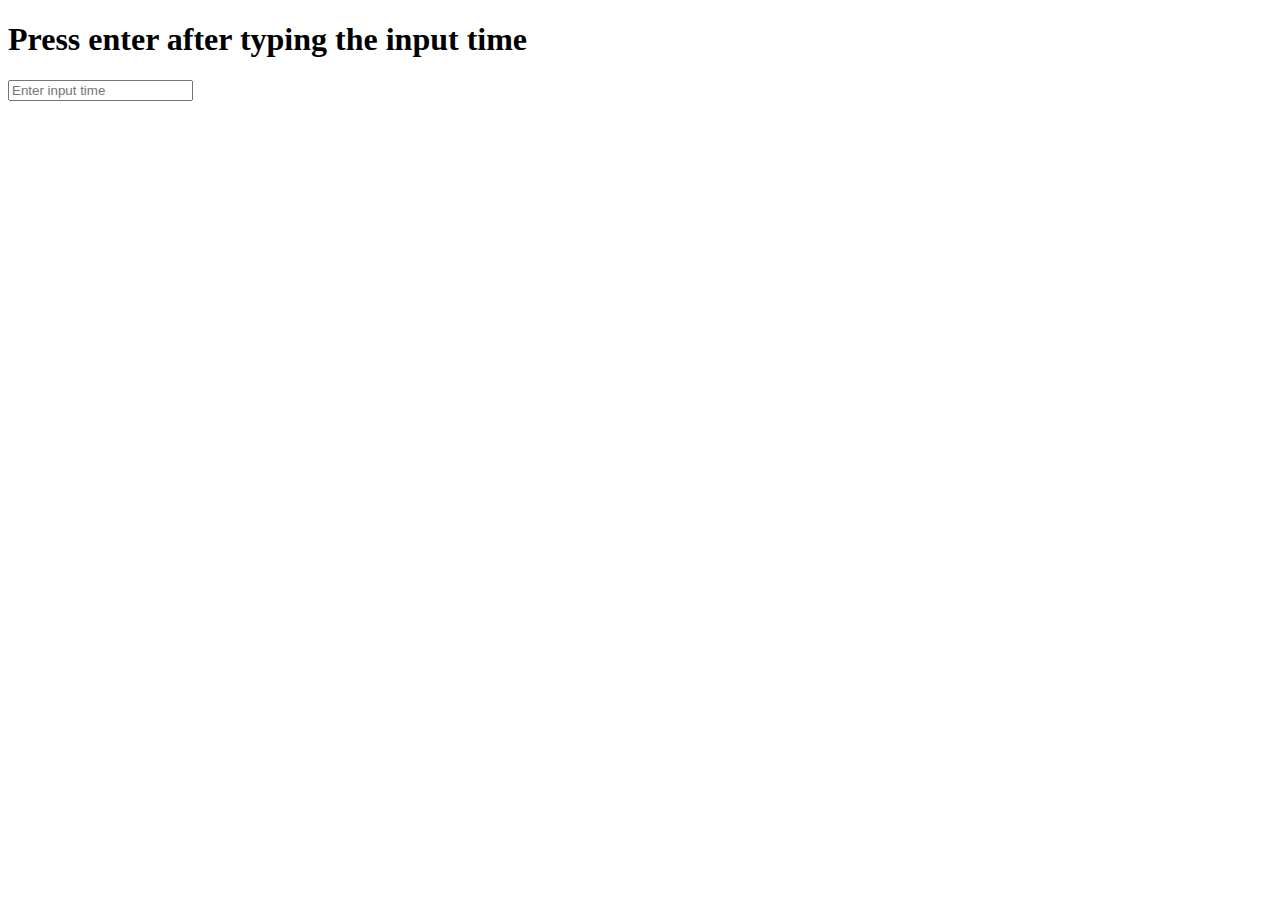
<file: IO-Factory/Max-Profit/index.html>
<!DOCTYPE html>
<html lang="en">
  <head>
    <meta charset="UTF-8" />
    <meta http-equiv="X-UA-Compatible" content="IE=edge" />
    <meta name="viewport" content="width=device-width, initial-scale=1.0" />
    <title>Document</title>
    <link
      href="https://cdn.jsdelivr.net/npm/bootstrap@5.2.3/dist/css/bootstrap.min.css"
      rel="stylesheet"
      integrity="sha384-rbsA2VBKQhggwzxH7pPCaAqO46MgnOM80zW1RWuH61DGLwZJEdK2Kadq2F9CUG65"
      crossorigin="anonymous"
    />
    <script
      src="https://cdn.jsdelivr.net/npm/bootstrap@5.2.3/dist/js/bootstrap.bundle.min.js"
      integrity="sha384-kenU1KFdBIe4zVF0s0G1M5b4hcpxyD9F7jL+jjXkk+Q2h455rYXK/7HAuoJl+0I4"
      crossorigin="anonymous"
    ></script>
  </head>
  <body>
    <div class="container ml-100" >
      <div class="col-lg-9 mt-5">
        <h1>Press enter after typing the input time</h1>
        <div class="col-lg-6 mt-3" >
        <input
          class="form-control"
          type="number"
          id="input"
          placeholder="Enter input time"
          onkeypress="calculate(event)"
        />
        </div>
        <h2 id="result"></h2>
        <script src="index.js"></script>
      </div>
    </div>
  </body>
</html>
</file>
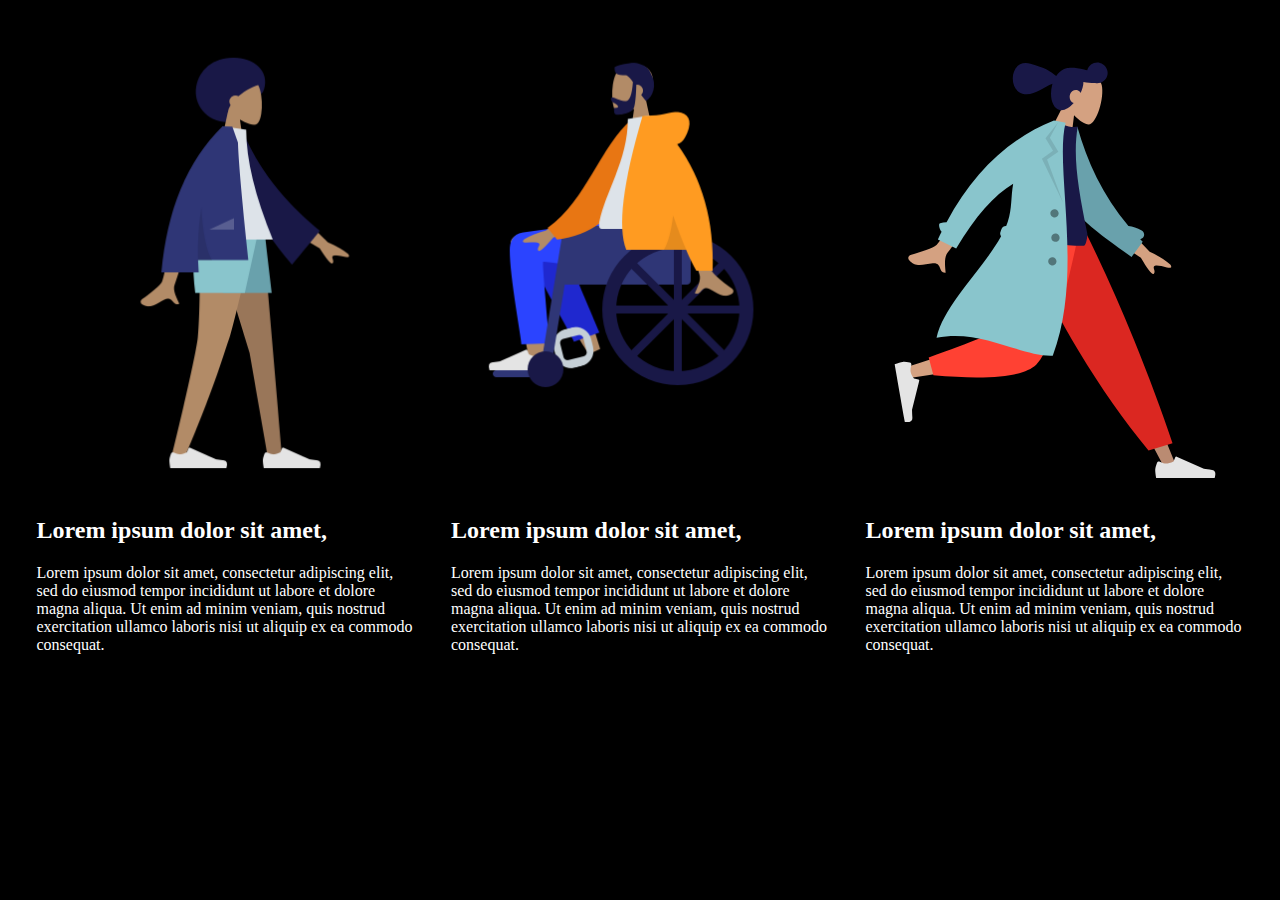
<file: IO-Factory/CSS/CSS 2/index.html>
<!DOCTYPE html>
<html lang="en">
<head>
    <meta charset="UTF-8">
    <meta http-equiv="X-UA-Compatible" content="IE=edge">
    <meta name="viewport" content="width=device-width, initial-scale=1.0">
    <title>Document</title>
    <link rel="styleSheet" href="index.css" />
</head>
<body>
    <div class="container">
        <div class="top-portion">
          <img src="standing-12.png" class="image" />
          <div class="card mobile-only">
            <h2>Lorem ipsum dolor sit amet,</h2>
            <div>
              Lorem ipsum dolor sit amet, consectetur adipiscing elit, sed do
              eiusmod tempor incididunt ut labore et dolore magna aliqua. Ut enim
              ad minim veniam, quis nostrud exercitation ullamco laboris nisi ut
              aliquip ex ea commodo consequat.
            </div>
          </div>
          <img src="sitting-3.png" class="image" />
          <div class="card mobile-only">
            <h2>Lorem ipsum dolor sit amet,</h2>
            <div>
              Lorem ipsum dolor sit amet, consectetur adipiscing elit, sed do
              eiusmod tempor incididunt ut labore et dolore magna aliqua. Ut enim
              ad minim veniam, quis nostrud exercitation ullamco laboris nisi ut
              aliquip ex ea commodo consequat.
            </div>
          </div>
          <img src="standing-22.svg" class="image" />
          <div class="card mobile-only">
            <h2>Lorem ipsum dolor sit amet,</h2>
            <div>
              Lorem ipsum dolor sit amet, consectetur adipiscing elit, sed do
              eiusmod tempor incididunt ut labore et dolore magna aliqua. Ut enim
              ad minim veniam, quis nostrud exercitation ullamco laboris nisi ut
              aliquip ex ea commodo consequat.
            </div>
          </div>
        </div>
        <div class="card-container desktop-only">
          <div class="card">
            <h2>Lorem ipsum dolor sit amet,</h2>
            <div>
              Lorem ipsum dolor sit amet, consectetur adipiscing elit, sed do
              eiusmod tempor incididunt ut labore et dolore magna aliqua. Ut enim
              ad minim veniam, quis nostrud exercitation ullamco laboris nisi ut
              aliquip ex ea commodo consequat.
            </div>
          </div>
          <div class="card">
            <h2>Lorem ipsum dolor sit amet,</h2>
            <div>
              Lorem ipsum dolor sit amet, consectetur adipiscing elit, sed do
              eiusmod tempor incididunt ut labore et dolore magna aliqua. Ut enim
              ad minim veniam, quis nostrud exercitation ullamco laboris nisi ut
              aliquip ex ea commodo consequat.
            </div>
          </div>
          <div class="card">
            <h2>Lorem ipsum dolor sit amet,</h2>
            <div>
              Lorem ipsum dolor sit amet, consectetur adipiscing elit, sed do
              eiusmod tempor incididunt ut labore et dolore magna aliqua. Ut enim
              ad minim veniam, quis nostrud exercitation ullamco laboris nisi ut
              aliquip ex ea commodo consequat.
            </div>
          </div>
        </div>
      </div>
    </body>
</body>
</html>
</file>
<file: IO-Factory/CSS/CSS 2/index.css>
body {
    background-color: #000000;
    color: white;
    display: flex;
    box-sizing: border-box;
    min-height: 100vh;
    flex-direction: column;
    margin: 0;
    padding: 10px;
  }
  
  .container {
    box-sizing: border-box;
    height: 100%;
    display: flex;
    flex-direction: column;
    justify-content: flex-start;
  }
  
  .top-portion {
    display: flex;
    flex-direction: row;
    justify-content: space-evenly;
  }
  
  .top-portion .image {
    max-width: 30%;
    height: 90%;
  }
  
  .container .card {
    width: 30%;
    padding: 10px;
    border-radius: 5px;
  }
  
  .container .card:hover {
    background-color: #606f7b;
  }
  
  .card-container {
    box-sizing: border-box;
    height: 50%;
    display: flex;
    flex-direction: row;
    justify-content: space-evenly;
  }
  
  .mobile-only {
    display: none;
  }
  
  @media only screen and (max-width: 768px) {
    .mobile-only {
      display: block;
    }
  
    .desktop-only {
      display: none;
    }
  
    .top-portion {
      display: flex;
      flex-direction: column;
      justify-content: center;
      align-items: center;
    }
  
    .top-portion .image {
      max-width: 90%;
    }
  
    .container .card {
      width: 90%;
      padding: 10px;
      border-radius: 5px;
    }
  }
</file>
